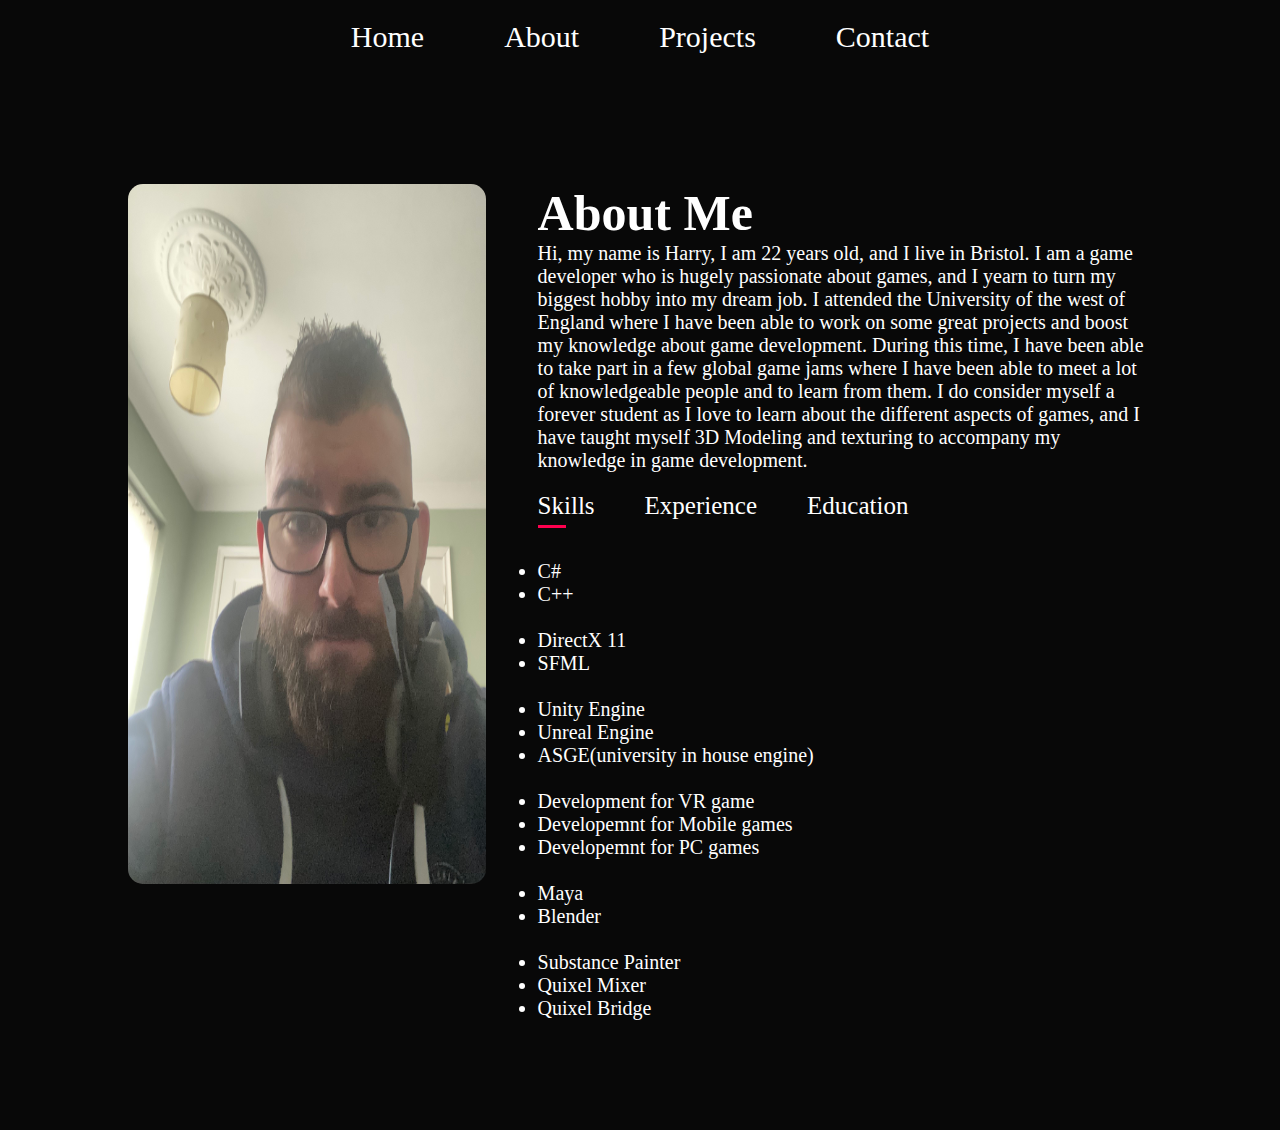
<file: about.html>
<!DOCTYPE html>
<html lang="en">
<head>
    <meta charset="utf-8">
    <meta http-equiv="X-UA-Compatible" content="IE=edge">
    <meta name="viewport" content="width=device-width, initial-scale=1.0">
    <title>Portfolio</title>
    <link rel="stylesheet" href="style.css">
</head>
<body>
    <div id="index-header">
        <div class="container">
            <nav>
                <ul>
                    <li><a href="index.html">Home</a>
                    <li><a href="about.html">About</a>
                    <li><a href="project.html">Projects</a>
                    <li><a href="contact.html">Contact</a>
                </ul>
            </nav>
        </div>
    </div>

    <div id="about">
        <div class="container">
            <div class="row">
                <div class="about-col-1">
                    <img src="images/MyPhoto.jpg" width="500" height="700">
                </div>
                <div class="about-col-2">
                    <h1 class="sub-title">About Me</h1>
                    <p class="Description">
                        Hi, my name is Harry, I am 22 years old, and I live in Bristol.
                        I am a game developer who is hugely passionate about games, and I yearn to turn my biggest hobby into my dream job.
                        I attended the University of the west of England where I have been able to work on some great projects and boost my knowledge about game development.
                        During this time, I have been able to take part in a few global game jams where I have been able to meet a lot of knowledgeable people and to learn from them.
                        I do consider myself a forever student as I love to learn about the different aspects of games, and I have taught myself 3D Modeling and texturing to accompany my knowledge in game development.
                    </p>
                    <div class="tab-titles">
                        <p class="tab-Links active-Link" onclick="openTab('Skills')">Skills</p>
                        <p class="tab-Links" onclick="openTab('Experiance')">Experience </p>
                        <p class="tab-Links" onclick="openTab('Education')">Education</p>
                    </div>
                    <div class="tab-Contents active-Tab" id="Skills">
                        <ul>
                            <li><span>C#</span></li>
                            <li><span>C++</span></li>
                            <br>
                            <li><span>DirectX 11</span></li>
                            <li><span>SFML</span></li>
                            <br>
                            <li><span>Unity Engine</span></li>
                            <li><span>Unreal Engine</span></li>
                            <li><span>ASGE(university in house engine)</span></li>
                            <br>
                            <li><span>Development for VR game</span></li>
                            <li><span>Developemnt for Mobile games</span></li>
                            <li><span>Developemnt for PC games</span></li>
                            <br>
                            <li><span>Maya</span></li>
                            <li><span>Blender</span></li>
                            <br>
                            <li><span>Substance Painter</span></li>
                            <li><span>Quixel Mixer</span></li>
                            <li><span>Quixel Bridge</span></li>
                        </ul>
                    </div>
                    <div class="tab-Contents" id="Experiance">
                        <ul>
                            <li><span>KFC Hengrove - October 2017 till September 2019</span></li>
                            <br>
                            <li><span>McDonalds - September 2019 till present</span></li>
                        </ul>
                    </div>
                    <div class="tab-Contents" id="Education">
                        <ul>
                            <li><span>Computing Foundation Diploma - 2018 </span></li>
                            <br>
                            <li><span>Computing Extended Diploma - 2019</span></li>
                            <br>
                            <li><span>Bachelors degree in Games Technology - 2022</span></li>
                            <br>
                            <li><span>Masters degree in Commercial Games Development - 2023</span></li>
                        </ul>
                    </div>
                </div>
            </div>
        </div>

    </div>
    <script>
        var tablinks = document.getElementsByClassName("tab-Links");
        var tabContents = document.getElementsByClassName("tab-Contents");

        function openTab(tabName) {
            for (tablink of tablinks) {
                tablink.classList.remove("active-Link");
            }
            for (tabContent of tabContents) {
                tabContent.classList.remove("active-Tab");
            }
            event.currentTarget.classList.add("active-Link");
            document.getElementById(tabName).classList.add("active-Tab");
        }

    </script>
</body>
</html>
</file>
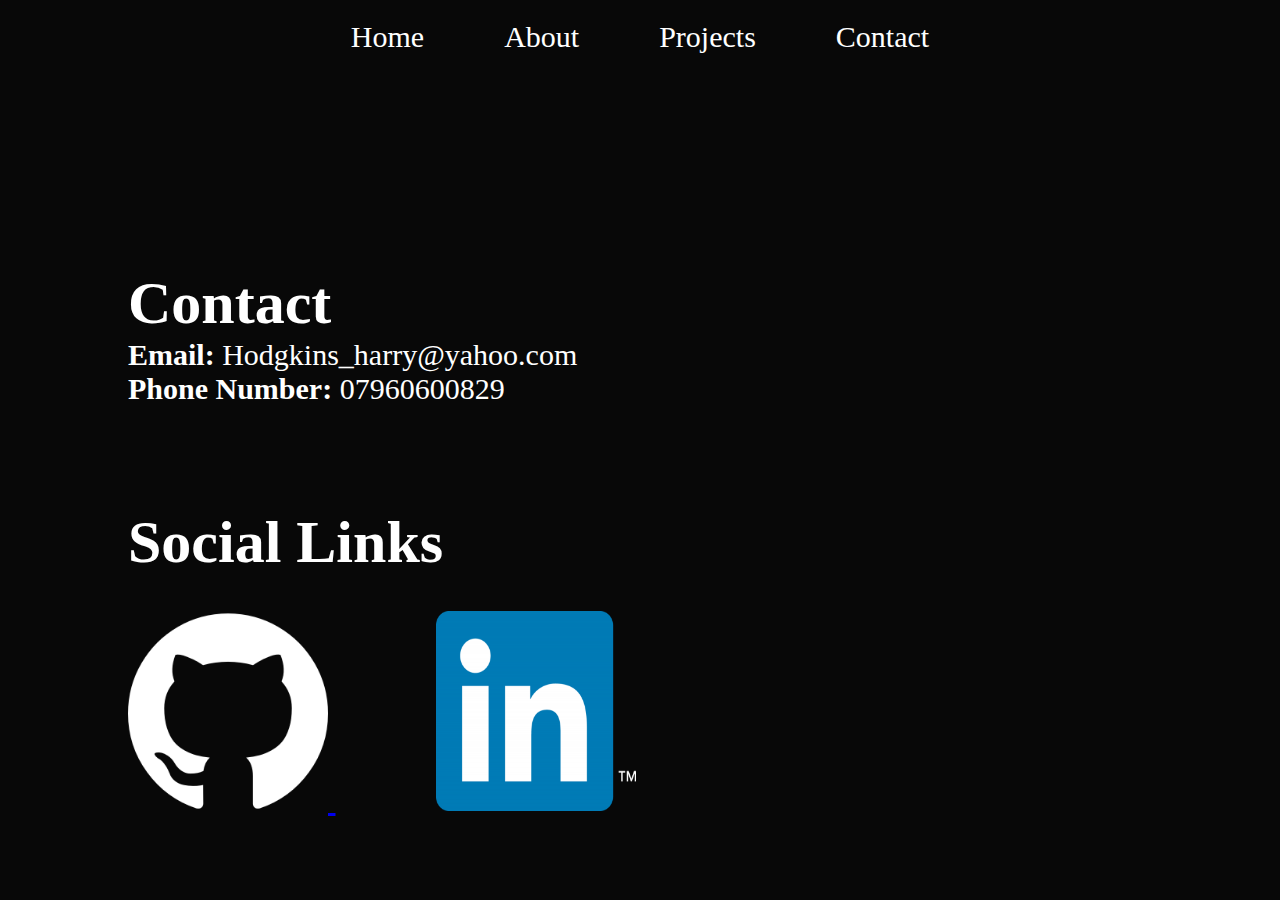
<file: contact.html>
<!DOCTYPE html>
<html lang="en">
<head>
    <meta charset="utf-8">
    <meta http-equiv="X-UA-Compatible" content="IE=edge">
    <meta name="viewport" content="width=device-width, initial-scale=1.0">
    <title>Portfolio</title>
    <link rel="stylesheet" href="style.css">
</head>
<body>
    <div id="index-header">
        <div class="container">
            <nav>
                <ul>
                    <li><a href="index.html">Home</a>
                    <li><a href="about.html">About</a>
                    <li><a href="project.html">Projects</a>
                    <li><a href="contact.html">Contact</a>
                </ul>
            </nav>
            <div class="header-text">
                <h1>Contact</h1>
                <p><b>Email:</b> Hodgkins_harry@yahoo.com</p>
                <p><b>Phone Number:</b> 07960600829</p>
                <br>
                <br>
                <br>
                <h1>Social Links</h1>
                <br>
                <a href="https://github.com/H4zard101">
                    <img src="images/GitHub.png" width="200" height="200">
                </a>  
                <a href="https://www.linkedin.com/in/harry-hodgkins-491590265/">
                    <img src="images/LinkedIn.png" width="200" height="200" style="margin-left: 100px">
                </a>
                

            </div>
        </div>
    </div>
</body>
</html>
</file>
<file: style.css>
*{
    margin: 0;
    padding: 0;
    font-family: 'Roboto';
    box-sizing: border-box;
}
body{
    background: #080808;
    color: #fff;
}
#header {
    width: 100%;
    height: 100vh;
    background-image: url(images/MyPhoto.JPG);
    background-size: 500px 500px;
    background-repeat: no-repeat;
    background-position-x: 1000px;
    background-position-y: center;   
}
.container{
    padding: 10px 10%;
    
}
nav{
    text-align:center;
}
nav ul li{
    display: inline-block;
    list-style: none;
    margin: 10px 40px;
}
nav ul li a{
    color: #fff;
    text-decoration: none;
    font-size: 30px;   
    position:relative;

}
nav ul li a::after{
    content: '';
    width: 0;
    height: 3px;
    background: #ff004f;
    position:absolute;
    left: 0;
    bottom: -6px;
    transition: 0.5s;
}
nav ul li a:hover::after{
    width: 100%;
}
.header-text{
    margin-top: 20%;
    font-size: 30px;
}
header-text h1 {
    font-size: 60px;
    margin-top: 20%;
}
/*-------------About-------------*/

#about{
    padding: 100px 0;
}
.row{
    display:flex;
    justify-content:space-between;
    flex-wrap:wrap;
}
.about-col-1{
    flex-basis: 35%;
}
.about-col-1 img{
    width:100%;
    border-radius: 15px;
}
.about-col-2 {
    flex-basis: 60%;
}
.sub-title {
    font-size: 50px;
    font-weight: 600;
    color: #fff;
}
.tab-titles{
    display:flex;
    margin: 20px 0 40px;
}
.Description {
    font-size: 20px;
    font-weight: 500;
}
.tab-Links {
    margin-right: 50px;
    font-size: 25px;
    font-weight: 500;
    cursor: pointer;
    position: relative;
}
.tab-Links::after{
    content:'';
    width:0;
    height:3px;
    background:#ff004f;
    position:absolute;
    left:0;
    bottom: -8px;
    transition: 0.5;
}
.tab-Links.active-Link::after{
    width: 50%;
}
.tab-Contents{
    font-size: 20px;
    display:none;
}
.tab-Contents.active-Tab {
    display:block;
}

/*-------------Portfolio-------------*/

#portfolio{

}
.project-title {
    padding: 100px 0;
    font-size: 50px;
    font-weight: 600;
    color: #fff;
}
.about-col-1{
    padding-bottom: 100px;
}
</file>
